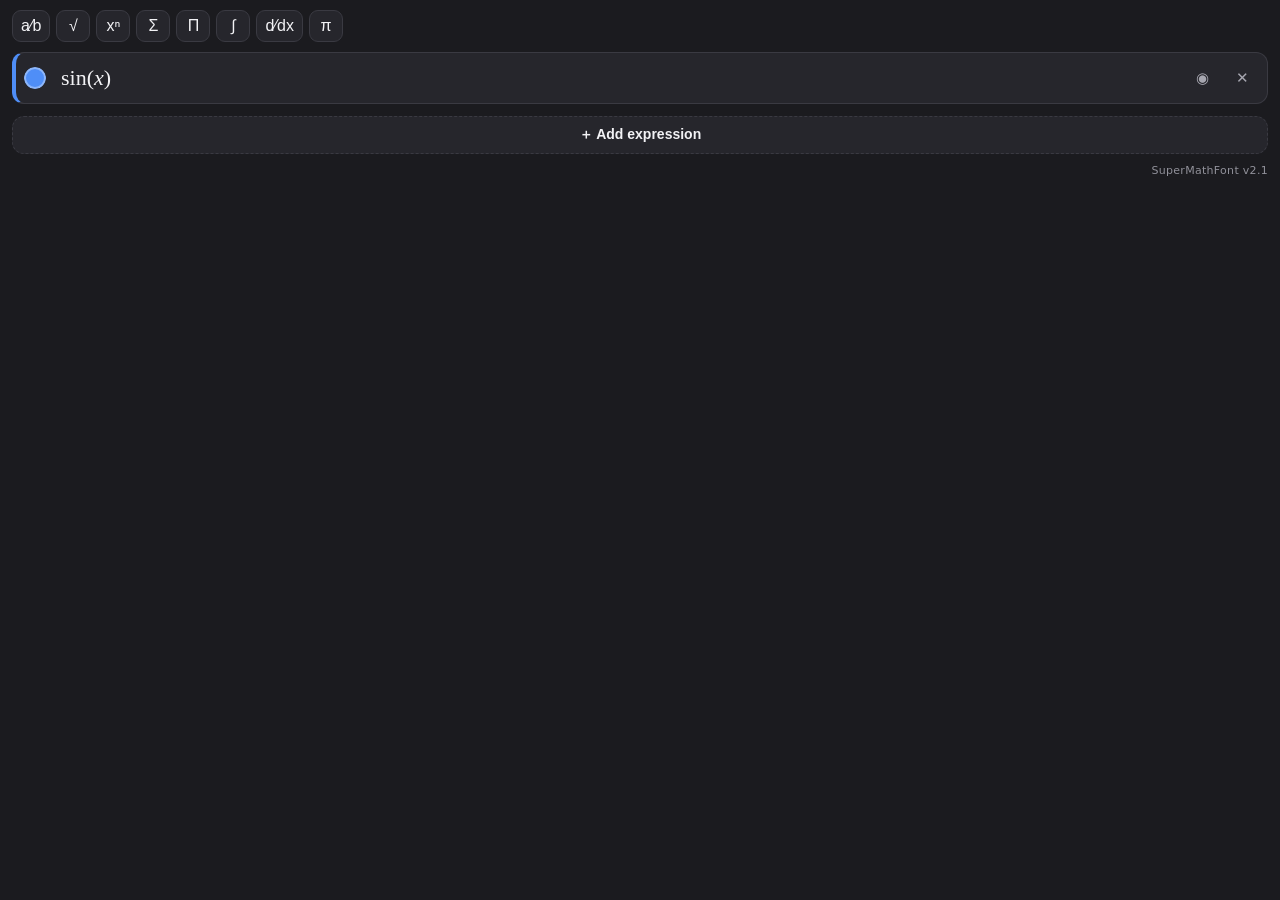
<file: src/modules/graph/web/index.html>
<!DOCTYPE html>
<html lang="en">
<head>
  <meta charset="utf-8" />
  <meta name="viewport" content="width=device-width, initial-scale=1" />
  <title>SuperWin Graphing</title>
  <link rel="stylesheet" href="style.css" />
  <script defer src="mathlive.min.js"></script>
  <script defer src="app.js"></script>
</head>
<body class="dark">
  <div id="toolbar">
    <button id="ins-frac"  type="button" title="Fraction">a&frasl;b</button>
    <button id="ins-sqrt"  type="button" title="Square root">&radic;</button>
    <button id="ins-pow"   type="button" title="Exponent">x&#x207F;</button>
    <button id="ins-sum"   type="button" class="cas" title="Summation">&Sigma;</button>
    <button id="ins-prod"  type="button" class="cas" title="Product">&Pi;</button>
    <button id="ins-int"   type="button" class="cas" title="Integral">&int;</button>
    <button id="ins-deriv" type="button" class="cas" title="Derivative d/dx">d&frasl;dx</button>
    <button id="ins-pi"    type="button" title="Pi">&pi;</button>
  </div>
  <div id="rows"></div>
  <button id="add" type="button">＋ Add expression</button>
  <div id="brand">SuperMathFont v2.1</div>
</body>
</html>
</file>
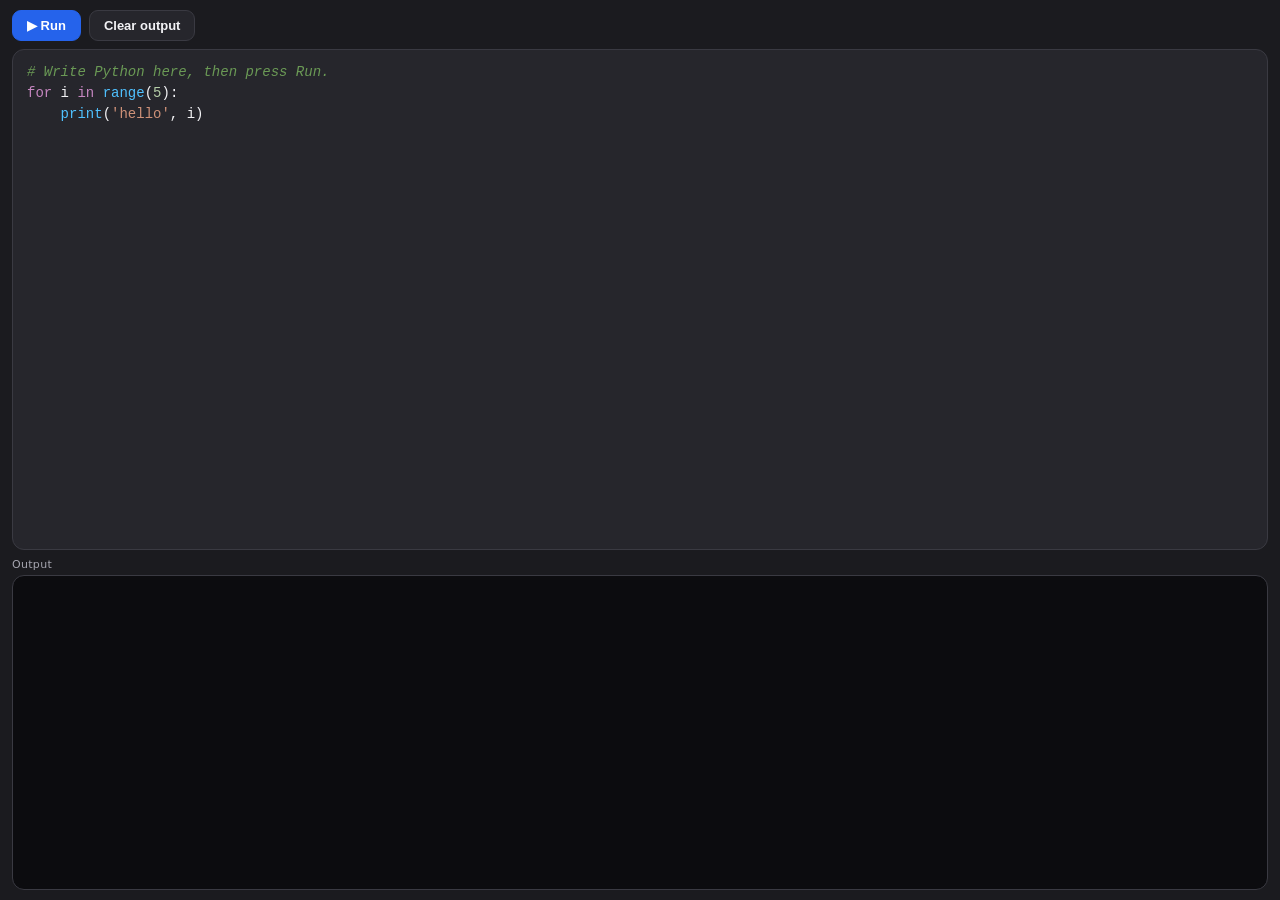
<file: src/modules/python/web/index.html>
<!DOCTYPE html>
<html lang="en">
<head>
  <meta charset="utf-8" />
  <meta name="viewport" content="width=device-width, initial-scale=1" />
  <title>SuperWin Python IDE</title>
  <link rel="stylesheet" href="style.css" />
  <script defer src="app.js"></script>
</head>
<body class="dark">
  <div id="bar">
    <button id="run" type="button">▶ Run</button>
    <button id="clear" type="button">Clear output</button>
    <span id="status"></span>
  </div>
  <div id="editor">
    <pre id="hl" aria-hidden="true"><code></code></pre>
    <textarea id="code" spellcheck="false" autocomplete="off" autocorrect="off"
              autocapitalize="off" wrap="off"></textarea>
  </div>
  <div id="outwrap">
    <div id="outlabel">Output</div>
    <pre id="out"></pre>
  </div>
</body>
</html>
</file>
<file: src/modules/graph/web/style.css>
:root {
  --bg: #1b1b1f;
  --card: #26262c;
  --card-border: #3a3a42;
  --text: #f2f2f5;
  --muted: #a6a6b0;
  --hover: #32323a;
}
body.light {
  --bg: #ffffff;
  --card: #f6f6f8;
  --card-border: #e2e2e8;
  --text: #1a1a1f;
  --muted: #6a6a72;
  --hover: #ececf1;
}

html, body {
  margin: 0;
  padding: 0;
  background: var(--bg);
  color: var(--text);
  font-family: "Segoe UI", system-ui, sans-serif;
  -ms-overflow-style: none;
}
body {
  padding: 10px 12px 14px;
  box-sizing: border-box;
}

#toolbar {
  display: flex;
  flex-wrap: wrap;
  gap: 6px;
  margin-bottom: 10px;
}
#toolbar button {
  min-width: 34px;
  height: 32px;
  padding: 0 8px;
  font-size: 16px;
  color: var(--text);
  background: var(--card);
  border: 1px solid var(--card-border);
  border-radius: 9px;
  cursor: pointer;
  transition: background .12s ease;
}
#toolbar button:hover { background: var(--hover); }
/* Class III graphing-only hides the symbolic (CAS) insert buttons. */
body.nocas #toolbar button.cas { display: none; }

#rows { display: flex; flex-direction: column; gap: 8px; }

#brand {
  margin-top: 10px;
  text-align: right;
  font-size: 11px;
  letter-spacing: .3px;
  color: var(--muted);
  opacity: .85;
  user-select: none;
}

.row {
  display: flex;
  align-items: center;
  gap: 10px;
  background: var(--card);
  border: 1px solid var(--card-border);
  border-left: 4px solid var(--c, #4f8ef7);
  border-radius: 12px;
  padding: 6px 10px 6px 8px;
  transition: opacity .12s ease;
}
.row.hidden { opacity: .4; }

/* round colour swatch (an <input type=color>) */
.swatch {
  -webkit-appearance: none;
  appearance: none;
  width: 22px; height: 22px;
  flex: 0 0 auto;
  padding: 0;
  border: none;
  border-radius: 50%;
  background: transparent;
  cursor: pointer;
}
.swatch::-webkit-color-swatch-wrapper { padding: 0; }
.swatch::-webkit-color-swatch { border: 2px solid rgba(255,255,255,.35); border-radius: 50%; }

math-field.mf {
  flex: 1 1 auto;
  font-size: 22px;
  background: transparent;
  color: var(--text);
  border: none;
  outline: none;
  --selection-background-color: rgba(79,142,247,.25);
  --caret-color: var(--c, #4f8ef7);
}
math-field.mf::part(virtual-keyboard-toggle),
math-field.mf::part(menu-toggle) { display: none; }

/* Desmos-style inline answer pill ("= 9"), filled by the host via swSetResult. */
.result {
  display: none;
  flex: 0 1 auto;
  max-width: 45%;
  overflow: hidden;
  text-overflow: ellipsis;
  white-space: nowrap;
  padding: 2px 9px;
  font-size: 14px;
  font-family: "Cambria Math", "STIX Two Math", Georgia, serif;
  color: var(--muted);
  background: var(--hover);
  border: 1px solid var(--card-border);
  border-radius: 999px;
  user-select: none;
}
.result.show { display: inline-block; }

.icon {
  flex: 0 0 auto;
  width: 30px; height: 30px;
  display: inline-flex; align-items: center; justify-content: center;
  font-size: 15px;
  color: var(--muted);
  background: transparent;
  border: none;
  border-radius: 8px;
  cursor: pointer;
}
.icon:hover { background: var(--hover); color: var(--text); }

#add {
  margin-top: 12px;
  width: 100%;
  padding: 9px 12px;
  font-size: 14px;
  font-weight: 600;
  color: var(--text);
  background: var(--card);
  border: 1px dashed var(--card-border);
  border-radius: 12px;
  cursor: pointer;
}
#add:hover { background: var(--hover); }
</file>
<file: src/modules/python/web/style.css>
:root {
  --bg: #1b1b1f;
  --card: #26262c;
  --card-border: #3a3a42;
  --text: #f2f2f5;
  --muted: #a6a6b0;
  --hover: #32323a;
  --kw: #c586c0;
  --str: #ce9178;
  --num: #b5cea8;
  --com: #6a9955;
  --bi: #4fc1ff;
  --dec: #dcdcaa;
}
body.light {
  --bg: #ffffff;
  --card: #f6f6f8;
  --card-border: #e2e2e8;
  --text: #1a1a1f;
  --muted: #6a6a72;
  --hover: #ececf1;
  --kw: #af00db;
  --str: #a31515;
  --num: #098658;
  --com: #008000;
  --bi: #0070c1;
  --dec: #795e26;
}

html, body { margin: 0; height: 100%; }
body {
  display: flex;
  flex-direction: column;
  height: 100vh;
  background: var(--bg);
  color: var(--text);
  font-family: "Segoe UI", system-ui, sans-serif;
  box-sizing: border-box;
  padding: 10px 12px;
}

#bar { display: flex; align-items: center; gap: 8px; margin-bottom: 8px; }
#bar button {
  padding: 7px 14px;
  font-size: 13px;
  font-weight: 600;
  color: var(--text);
  background: var(--card);
  border: 1px solid var(--card-border);
  border-radius: 9px;
  cursor: pointer;
}
#bar #run { background: #2563eb; color: #fff; border-color: #2563eb; }
#bar #run:disabled { opacity: .6; cursor: default; }
#bar button:hover:not(:disabled) { filter: brightness(1.08); }
#status { font-size: 12px; color: var(--muted); margin-left: 4px; }

#editor {
  position: relative;
  flex: 1 1 60%;
  min-height: 120px;
  border: 1px solid var(--card-border);
  border-radius: 12px;
  overflow: hidden;
  background: var(--card);
}
#hl, #code {
  margin: 0;
  padding: 12px 14px;
  font-family: "Cascadia Code", Consolas, "Courier New", monospace;
  font-size: 14px;
  line-height: 1.5;
  tab-size: 4;
  white-space: pre;
  overflow: auto;
  border: 0;
  box-sizing: border-box;
  position: absolute;
  inset: 0;
}
#hl { pointer-events: none; color: var(--text); }
#hl code { font: inherit; }
#code {
  background: transparent;
  color: transparent;
  caret-color: var(--text);
  resize: none;
  outline: none;
}
#code::selection { background: rgba(79,142,247,.30); }

.k { color: var(--kw); }
.s { color: var(--str); }
.n { color: var(--num); }
.c { color: var(--com); font-style: italic; }
.b { color: var(--bi); }
.d { color: var(--dec); }

#outwrap {
  flex: 1 1 40%;
  min-height: 90px;
  margin-top: 8px;
  display: flex;
  flex-direction: column;
}
#outlabel { font-size: 11px; color: var(--muted); margin-bottom: 4px; letter-spacing: .3px; }
#out {
  flex: 1 1 auto;
  margin: 0;
  padding: 10px 12px;
  font-family: "Cascadia Code", Consolas, monospace;
  font-size: 13px;
  line-height: 1.45;
  white-space: pre-wrap;
  word-break: break-word;
  overflow: auto;
  background: #0c0c0f;
  color: #e6e6e6;
  border: 1px solid var(--card-border);
  border-radius: 12px;
}
body.light #out { background: #f3f3f5; color: #1a1a1f; }
</file>
